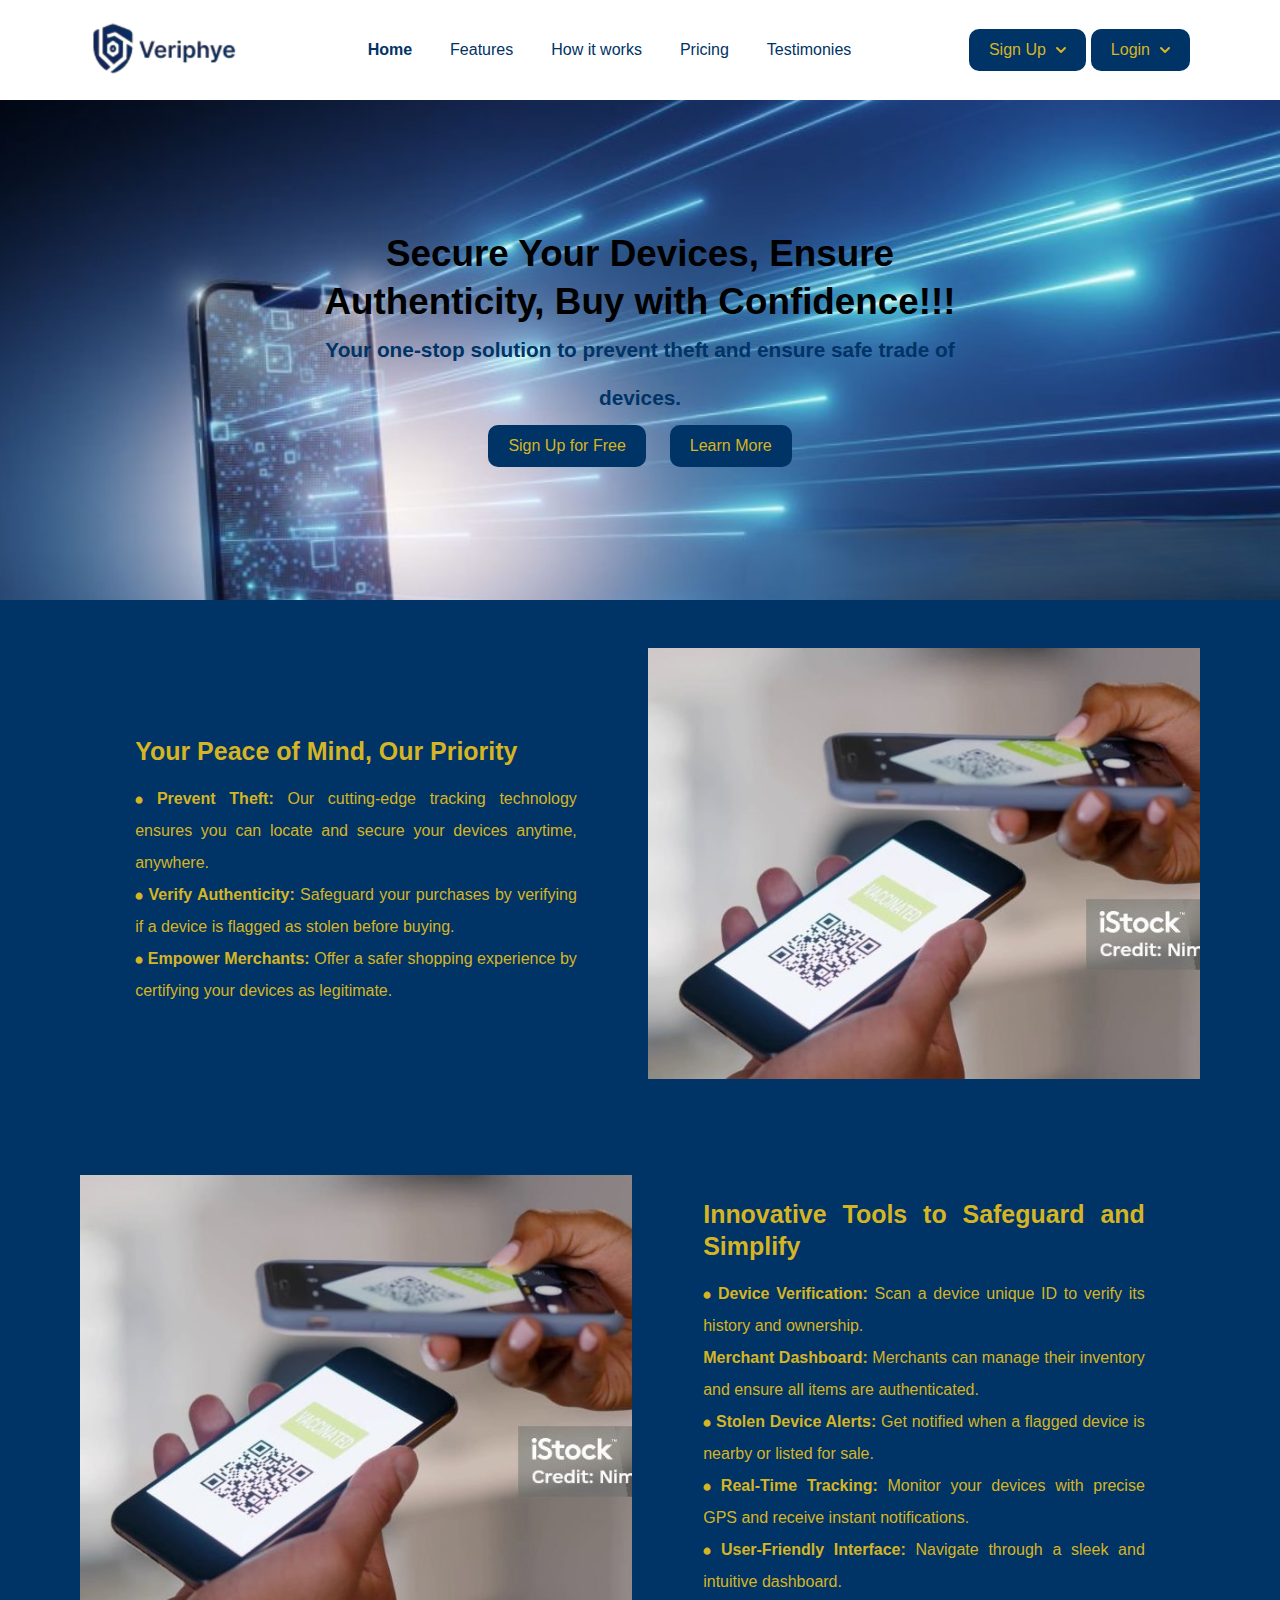
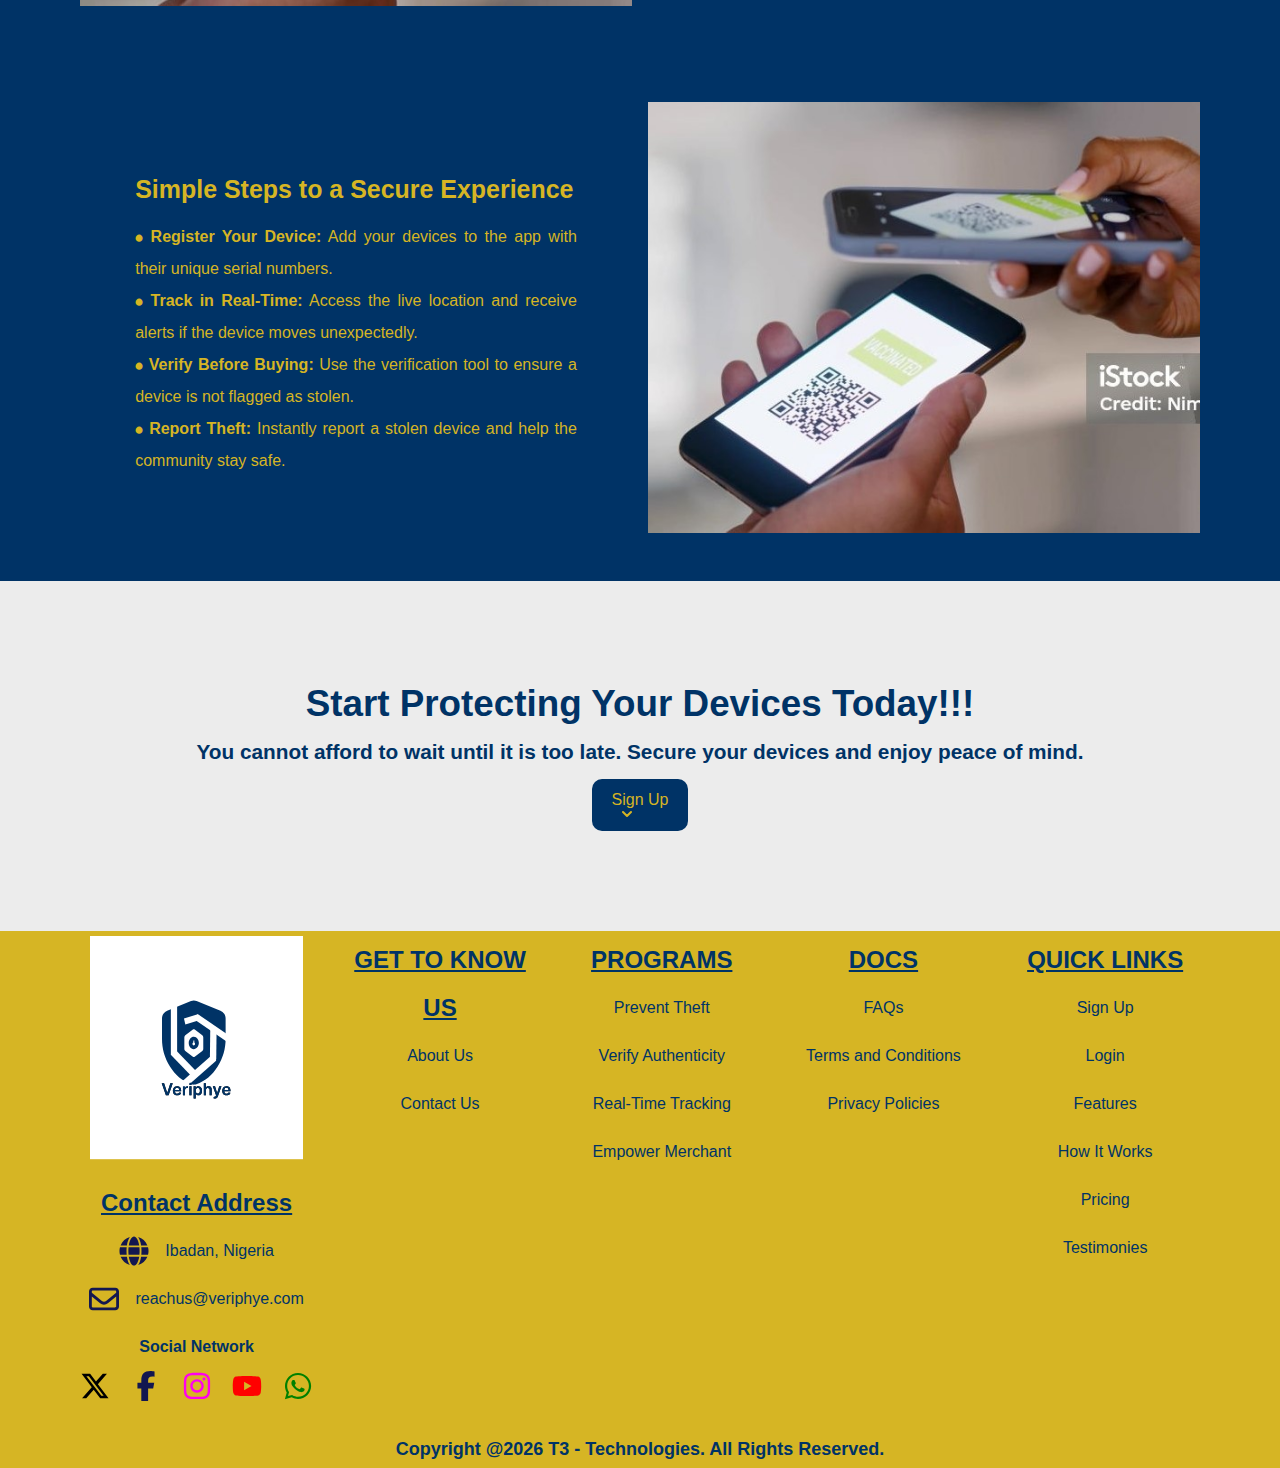
<file: index.html>
<!DOCTYPE html>
<html lang="en">
	<head>
		<meta charset="UTF-8" />
		<meta name="viewport" content="width=device-width, initial-scale=1.0" />

		<link rel="shortcut icon" href="favicon.ico" type="image/x-icon" />
		<link rel="stylesheet" href="./styles/default.css" />
		<link rel="stylesheet" href="./styles/navbar.css" />
		<link rel="stylesheet" href="style.css" />
		<link rel="stylesheet" href="./styles/footer.css" />
		<!-- Google Tag Manager -->
		<script>
			(function (w, d, s, l, i) {
				w[l] = w[l] || [];
				w[l].push({'gtm.start': new Date().getTime(), event: 'gtm.js'});
				var f = d.getElementsByTagName(s)[0],
					j = d.createElement(s),
					dl = l != 'dataLayer' ? '&l=' + l : '';
				j.async = true;
				j.src = 'https://www.googletagmanager.com/gtm.js?id=' + i + dl;
				f.parentNode.insertBefore(j, f);
			})(window, document, 'script', 'dataLayer', 'GTM-P553LSDS');
		</script>
		<!-- End Google Tag Manager -->
		<title>Welcome to Veriphye.com</title>
	</head>
	<body>
		<!-- Google Tag Manager (noscript) -->
		<noscript
			><iframe
				src="https://www.googletagmanager.com/ns.html?id=GTM-P553LSDS"
				height="0"
				width="0"
				style="display: none; visibility: hidden"
			></iframe
		></noscript>
		<!-- End Google Tag Manager (noscript) -->

		<!-- Navbar -->
		<header>
			<i onclick="toggleNav()">
				<img src="./images/menu.svg" width="20" height="24" />
			</i>
			<h1>
				<img
					src="./images/logo.png"
					alt="navbar logo"
					srcset=""
					role="img"
				/>
			</h1>
			<nav id="nav">
				<div class="sidebar-top">
					<h1 class="sidebar-top-img">
						<img
							src="./images/logo.png"
							alt="navbar logo"
							width="100"
							srcset=""
							role="img"
						/>
					</h1>
					<i class="sidebar-top-close" onclick="toggleNav()">
						<img src="./images/close.svg" width="20" height="20" />
					</i>
				</div>
				<ul>
					<a href="index.html" onclick="toggleNav()">
						<li class="active-nav">Home</li>
					</a>
					<a href="#features" onclick="toggleNav()">
						<li>Features</li>
					</a>
					<a href="#how-it-works" onclick="toggleNav()">
						<li>How it works</li>
					</a>
					<a href="pages/pricing.html" onclick="toggleNav()">
						<li>Pricing</li>
					</a>

					<a href="#testimonies" onclick="toggleNav()">
						<li>Testimonies</li>
					</a>
				</ul>
			</nav>
			<div class="button-top-nav">
				<li>
					<button
						class="signup"
						id="dropdownNavbarLink"
						data-dropdown-toggle="dropdownNavbar"
						onmouseover="openSignupdropdown()"
					>
						Sign Up

						<svg
							class="button-svg"
							aria-hidden="true"
							xmlns="http://www.w3.org/2000/svg"
							fill="none"
							viewBox="0 0 10 6"
						>
							<path
								stroke="currentColor"
								stroke-linecap="round"
								stroke-linejoin="round"
								stroke-width="2"
								d="m1 1 4 4 4-4"
							/>
						</svg>
					</button>
					<div id="signup" onmouseleave="openSignupdropdown()">
						<ul aria-labelledby="dropdownLargeButton">
							<a href="https://merchant.veriphye.com/signup"
								><li>As Merchant</li>
							</a>
							<a href="https://user.veriphye.com/signup"
								><li>As User</li>
							</a>
						</ul>
					</div>
				</li>
				<li>
					<button
						class="login"
						id="dropdownNavbarLink"
						data-dropdown-toggle="dropdownNavbar"
						onmouseover="openLogindropdown()"
					>
						Login

						<svg
							class="button-svg"
							aria-hidden="true"
							xmlns="http://www.w3.org/2000/svg"
							fill="none"
							viewBox="0 0 10 6"
						>
							<path
								stroke="currentColor"
								stroke-linecap="round"
								stroke-linejoin="round"
								stroke-width="2"
								d="m1 1 4 4 4-4"
							/>
						</svg>
					</button>
					<div id="login" onmouseleave="openLogindropdown()">
						<ul aria-labelledby="dropdownLargeButton">
							<a href="https://merchant.veriphye.com"
								><li>As Merchant</li>
							</a>
							<a href="https://user.veriphye.com"
								><li>As User</li>
							</a>
						</ul>
					</div>
				</li>
			</div>
		</header>

		<!-- body -->
		<main class="index">
			<section class="heading-section">
				<div class="bg-image">
					<div class="header-content">
						<h1 class="headerText">
							Secure Your Devices, Ensure Authenticity, Buy with
							Confidence!!!
						</h1>
						<h4>
							Your one-stop solution to prevent theft and ensure
							safe trade of devices.
						</h4>
						<div class="button-cont">
							<a href="https://auth.veriphye.com/signup">
								<button>Sign Up for Free</button>
							</a>
							<a href="pages/faq.html">
								<button>Learn More</button>
							</a>
						</div>
					</div>
				</div>
			</section>
			<div class="body-cont">
				<section class="grid-section">
					<div class="section-content-cont">
						<div class="section-content">
							<h1>Your Peace of Mind, Our Priority</h1>
							<ul>
								<li>
									⦁ <span>Prevent Theft:</span> Our
									cutting-edge tracking technology ensures you
									can locate and secure your devices anytime,
									anywhere.
								</li>
								<li>
									⦁
									<span>Verify Authenticity:</span> Safeguard
									your purchases by verifying if a device is
									flagged as stolen before buying.
								</li>
								<li>
									⦁ <span>Empower Merchants:</span> Offer a
									safer shopping experience by certifying your
									devices as legitimate.
								</li>
							</ul>
						</div>
					</div>
					<div class="img-cont">
						<img
							src="./images/scan.jpeg"
							alt=""
							sizes="100w,200w"
							srcset=""
						/>
					</div>
				</section>
				<section class="grid-section mobile-grid-section" id="features">
					<div class="img-cont">
						<img
							src="./images/scan.jpeg"
							alt=""
							sizes="100w,200w"
							srcset=""
						/>
					</div>
					<div class="section-content-cont">
						<div class="section-content">
							<h1>Innovative Tools to Safeguard and Simplify</h1>
							<ul>
								<li>
									⦁ <span>Device Verification:</span> Scan a
									device unique ID to verify its history and
									ownership.
								</li>
								<li>
									<span>Merchant Dashboard:</span> Merchants
									can manage their inventory and ensure all
									items are authenticated.
								</li>
								<li>
									⦁ <span>Stolen Device Alerts:</span> Get
									notified when a flagged device is nearby or
									listed for sale.
								</li>
								<li>
									⦁ <span>Real-Time Tracking:</span> Monitor
									your devices with precise GPS and receive
									instant notifications.
								</li>
								<li>
									⦁
									<span>User-Friendly Interface:</span>
									Navigate through a sleek and intuitive
									dashboard.
								</li>
							</ul>
						</div>
					</div>
				</section>
				<section class="grid-section" id="how-it-works">
					<div class="section-content-cont">
						<div class="section-content">
							<h1>Simple Steps to a Secure Experience</h1>
							<ul>
								<li>
									⦁ <span>Register Your Device:</span> Add
									your devices to the app with their unique
									serial numbers.
								</li>
								<li>
									⦁ <span>Track in Real-Time:</span> Access
									the live location and receive alerts if the
									device moves unexpectedly.
								</li>
								<li>
									⦁ <span>Verify Before Buying:</span> Use the
									verification tool to ensure a device is not
									flagged as stolen.
								</li>
								<li>
									⦁ <span>Report Theft:</span> Instantly
									report a stolen device and help the
									community stay safe.
								</li>
							</ul>
						</div>
					</div>
					<div class="img-cont">
						<img
							src="./images/scan.jpeg"
							alt=""
							sizes="100w,200w"
							srcset=""
						/>
					</div>
				</section>
			</div>
		</main>

		<!-- footer -->
		<footer>
			<div id="testimonies"></div>
			<div class="cta-action">
				<div class="cta-content">
					<h1>Start Protecting Your Devices Today!!!</h1>
					<h4>
						You cannot afford to wait until it is too late. Secure
						your devices and enjoy peace of mind.
					</h4>
					<div class="button-dropdown">
						<button
							id="dropdownNavbarLink"
							data-dropdown-toggle="dropdownNavbar"
							onmouseover="openSignupFooterdropdown()"
						>
							Sign Up

							<svg
								class="button-svg"
								aria-hidden="true"
								xmlns="http://www.w3.org/2000/svg"
								fill="none"
								viewBox="0 0 10 6"
							>
								<path
									stroke="currentColor"
									stroke-linecap="round"
									stroke-linejoin="round"
									stroke-width="2"
									d="m1 1 4 4 4-4"
								/>
							</svg>
						</button>
						<div
							id="signupFooter"
							onmouseleave="openSignupFooterdropdown()"
						>
							<ul aria-labelledby="dropdownLargeButton">
								<a href="https://merchant.veriphye.com/signup"
									><li>As Merchant</li>
								</a>
								<a href="https://user.veriphye.com/signup"
									><li>As User</li>
								</a>
							</ul>
						</div>
					</div>
				</div>
			</div>

			<div class="footer-nav-list">
				<div class="footer-nav-list-cont">
					<div class="footer-grid">
						<div class="location">
							<div>
								<img
									src="./images/footerLogo.svg"
									alt="footer"
									sizes="100w, 200w"
									role="img"
								/>
							</div>
							<div>
								<p class="contact-p">Contact Address</p>

								<div class="social-flex">
									<img
										src="./images/globe.svg"
										alt=""
										width="30"
										height="30"
									/>
									<p>Ibadan, Nigeria</p>
								</div>
								<div class="social-flex">
									<img
										src="./images/mail.svg"
										alt=""
										width="30"
										height="30"
									/>
									<p>
										<a
											rel="noopener noreferrer"
											target="_blank"
											href="mailto:reachus@veriphye.com"
										>
											reachus&#64;veriphye.com
										</a>
									</p>
								</div>
							</div>
							<p class="social-p">Social Network</p>
							<div class="social-grid">
								<a
									rel="noopener noreferrer"
									target="blank"
									href="https://x.com/veriphye"
								>
									<img
										src="./images/twitter.svg"
										alt=""
										width="30"
										height="30"
									/>
								</a>
								<a
									rel="noopener noreferrer"
									target="blank"
									href="https://facebook.com/veriphye"
								>
									<img
										src="./images/facebook.svg"
										alt=""
										width="30"
										height="30"
									/>
								</a>
								<a
									rel="noopener noreferrer"
									target="blank"
									href="https://instagram.com/veriphye"
								>
									<img
										src="./images/instagram.svg"
										alt=""
										width="30"
										height="30"
									/>
								</a>

								<a
									rel="noopener noreferrer"
									target="blank"
									href="https://youtube.com/veriphye"
								>
									<img
										src="./images/youtube.svg"
										alt=""
										width="30"
										height="30"
									/>
								</a>

								<a
									rel="noopener noreferrer"
									target="blank"
									href="https://wa.me/+2349063601878"
								>
									<img
										src="./images/whatsapp.svg"
										alt=""
										width="30"
										height="30"
									/>
								</a>
							</div>
						</div>
						<div class="footer-sub-grid">
							<div>
								<ul>
									<li>GET TO KNOW US</li>
									<li>
										<a href="http://">About Us</a>
									</li>
									<li>
										<a href="http://">Contact Us</a>
									</li>
								</ul>
							</div>
							<div>
								<ul>
									<li>PROGRAMS</li>
									<li>Prevent Theft</li>
									<li>Verify Authenticity</li>
									<li>Real-Time Tracking</li>
									<li>Empower Merchant</li>
								</ul>
							</div>
							<div>
								<ul>
									<li>DOCS</li>
									<li>
										<a href="pages/faq.html">FAQs</a>
									</li>
									<li>
										<a
											href="pages/terms-and-conditions.html"
											>Terms and Conditions</a
										>
									</li>
									<li>
										<a href="pages/privacy-policy.html"
											>Privacy Policies</a
										>
									</li>
								</ul>
							</div>
							<div>
								<ul>
									<li>QUICK LINKS</li>
									<li>
										<a
											href="https://auth.veriphye.com/signup"
											>Sign Up</a
										>
									</li>
									<li>
										<a
											href="https://auth.veriphye.com/login"
											>Login</a
										>
									</li>
									<li>
										<a href="#features">Features</a>
									</li>
									<li>
										<a href="#how-it-works">How It Works</a>
									</li>
									<li>
										<a href="http://">Pricing</a>
									</li>
									<li>
										<a href="http://">Testimonies</a>
									</li>
								</ul>
							</div>
						</div>
					</div>
				</div>
				<div class="copyright">
					Copyright &#64;<span id="addDate"></span> T3 - Technologies.
					All Rights Reserved.
				</div>
			</div>
		</footer>
	</body>

	<script src="./scripts/navbar.js"></script>
</html>
</file>
<file: styles/default.css>
:root {
	--primary-color: #003366;
	--text-color-100: hsl(49, 71%, 49%);
	--text-color-200: #ececec;
	--font-size-adjust: 100%;
}
* {
	margin: 0;
	padding: 0;
	text-decoration: none;
	list-style: none;
	font-size: 16px;
	box-sizing: border-box;
	font-family: 'Trebuchet MS', 'Lucida Sans Unicode', 'Lucida Grande',
		'Lucida Sans', Arial, sans-serif;
	font-size-adjust: var(--font-size-adjust);
	transition: all 200ms linear;
	font-synthesis: none;
	text-rendering: optimizeLegibility;
	scroll-snap-type: mandatory;
	scroll-behavior: smooth;
	scroll-snap-align: start;
	-webkit-font-smoothing: antialiased;
	-moz-osx-font-smoothing: grayscale;
	-webkit-text-size-adjust: var(--font-size-adjust);
}
body {
	background-color: var(--primary-color);
}
main.main {
	background-color: white;
}
.body-cont {
	text-align: justify;
	padding: 10px;

	@media screen and (min-width: 768px) {
		padding: 0 3rem;
	}
	@media screen and (min-width: 1024px) {
		padding: 0 5rem;
	}
}

a {
	color: var(--primary-color);
}
button {
	padding: 12px 20px;
	border-radius: 10px;
	border: none;
	background-color: var(--primary-color);
	color: var(--text-color-100);
	cursor: pointer;
}
</file>
<file: styles/navbar.css>
header {
	width: 100%;
	height: 100px;
	background-color: white;
	display: flex;
	align-items: center;
	justify-content: space-between;
	position: sticky;
	top: 0px;
	z-index: 10;

	@media screen and (min-width: 1024px) {
		position: unset;
		padding: 0 5rem;
	}

	i {
		padding: 0 10px;
		@media screen and (min-width: 1024px) {
			padding: 0 0;
			display: none;
		}
	}
	.active-nav {
		font-weight: 700;
	}
	nav.active {
		left: 0;
		display: block;
	}
	nav {
		position: fixed;
		width: 300px;
		background-color: var(--primary-color);
		z-index: 10px;
		bottom: 0;
		top: 0;
		left: -300px;
		transition: all 500ms linear;

		@media screen and (min-width: 1024px) {
			position: unset;
			width: fit-content;
			background-color: transparent;
		}

		.sidebar-top {
			display: flex;
			justify-content: space-between;
			height: 100px;
			padding: 0 10px;
			align-items: center;
			border-bottom: 1px solid var(--text-color-100);

			@media screen and (min-width: 1024px) {
				display: none;
			}
		}

		ul {
			display: flex;
			flex-direction: column;
			align-items: center;
			margin-top: 3rem;

			@media screen and (min-width: 1024px) {
				flex-direction: row;
				gap: 0 1.5rem;
				margin-top: 0;
			}

			a {
				color: var(--text-color-100);
				line-height: 30px;
				padding: 1.35rem 0;
				/* border: 1px solid red; */

				@media screen and (min-width: 1024px) {
					color: var(--primary-color);
					padding: 5px 7px;
				}

				li:hover {
					text-shadow: 1px 1px 0px #131750;
				}
			}
		}
	}

	div.button-top-nav {
		display: flex;
		gap: 5px;
		align-items: center;
		padding: 0 10px;

		button.signup {
			display: none;
			@media screen and (min-width: 768px) {
				display: flex;
				align-items: center;
				justify-content: space-between;
			}
		}
		button.login {
			display: flex;
			align-items: center;
			justify-content: space-between;
		}
	}
}

.button-svg {
	width: 0.625rem;
	height: 0.625rem;
	margin-left: 0.625rem;
	display: none;
	@media screen and (min-width: 768px) {
		display: block;
	}
}
#signup,
#login,
#signupFooter {
	position: absolute;
	top: 5rem;
	z-index: 10px;
	padding: 0 0.625rem;
	display: none;
	background-color: var(--text-color-200);
	transition: all 500ms linear;
	border-radius: 10px;
	width: 150px;
	right: 10px;
	@media screen and (min-width: 768px) {
		width: fit-content;
		right: auto;
	}

	ul li {
		margin: 0.85rem 0 !important;
		padding: 0.5rem !important;
		border-radius: 5px;

		&:hover {
			background-color: #fff;
		}
	}
}

.open {
	display: block !important;
}
</file>
<file: style.css>
main {
	section.heading-section {
		box-sizing: content-box;
		.bg-image {
			background-image: url('./images/istock1.jpg');
			background-repeat: no-repeat;
			background-size: cover;
			height: 500px;
			display: flex;
			align-items: center;
			justify-content: center;

			div.header-content {
				width: 90%;
				text-align: center;

				@media screen and (min-width: 1024px) {
					width: 55%;
					line-height: 3rem;
				}

				h1 {
					font-size: 1.56rem;

					@media screen and (min-width: 1024px) {
						font-size: 2.3rem;
						font-weight: 900;
					}
				}
				h4 {
					color: var(--primary-color);
					margin: 1rem 0;
					@media screen and (min-width: 1024px) {
						font-size: 1.3rem;
						margin: unset;
					}
				}
				.button-cont {
					display: flex;
					justify-content: center;
					gap: 0 1.5rem;
					margin-top: 1rem;

					@media screen and (min-width: 1024px) {
						margin-top: unset;
					}
				}
			}
		}
	}

	section.grid-section {
		padding: 1rem 0;
		@media screen and (min-width: 768px) {
			padding: 3rem 0;
			display: grid;
			gap: 1rem;
			grid-template-columns: 1fr 1fr;
		}
	}
	section.mobile-grid-section {
		display: flex;
		flex-direction: column-reverse;
		@media screen and (min-width: 768px) {
			padding: 3rem 0;
			display: grid;
			gap: 1rem;
			grid-template-columns: 1fr 1fr;
		}
	}
	.section-content-cont {
		display: flex;
		align-items: center;
		justify-content: center;
		background-color: var(--primary-color);
		color: var(--text-color-100);

		.section-content {
			width: 95%;
			margin: 3rem 0;
			@media screen and (min-width: 1024px) {
				margin: unset;
				width: 80%;
			}
			line-height: 2rem;
			h1 {
				font-size: 1.56rem;
				margin: 1rem 0;
				text-align: center;

				@media screen and (min-width: 1024px) {
					text-align: unset;
				}
			}
			li {
				span {
					font-weight: 600;
				}
			}
		}
	}
	.img-cont {
		display: flex;
		justify-content: center;

		img {
			width: 100%;
		}
	}
}
</file>
<file: styles/footer.css>
footer {
	/* cta */

	.button-dropdown {
		position: relative;
		width: 150px !important;
		margin: auto;
		padding: 0 !important;
	}

	div.cta-action {
		width: 100%;
		height: 350px;
		background-color: var(--text-color-200);
		display: flex;
		justify-content: center;
		align-items: center;
		padding: 0 10px;

		@media screen and (min-width: 1024px) {
			padding: 0 5rem;
		}
		div.cta-content {
			text-align: center;
			color: var(--primary-color);

			@media screen and (min-width: 1024px) {
				line-height: 3rem;
			}
			h1 {
				font-size: 1.56rem;

				@media screen and (min-width: 1024px) {
					font-size: 2.3rem;
					font-weight: 900;
				}
			}
			h4 {
				margin: 1rem 0;
				@media screen and (min-width: 1024px) {
					font-size: 1.3rem;
					margin: unset;
				}
			}
		}
	}

	/* list */
	div.footer-nav-list {
		background-color: var(--text-color-100);
		color: var(--primary-color);

		div.footer-nav-list-cont {
			padding: 2rem 1rem;

			@media screen and (min-width: 1024px) {
				padding: 0 5rem;
				display: flex;
				justify-content: center;
				align-items: center;
				height: 500px;
			}
			.social-grid {
				display: grid;
				grid-template-columns: 1fr 1fr 1fr 1fr 1fr;
				align-items: center;
				margin-bottom: 1.5rem;
				@media screen and (min-width: 1024px) {
					gap: 0 1.3rem;
				}

				a {
					display: flex;

					img {
						margin: auto;
						@media screen and (min-width: 1024px) {
							margin: unset;
						}
					}
				}
			}
			.social-flex {
				display: flex;
				align-items: center;
				justify-content: center;
				gap: 0 1rem;
			}
			li:first-child,
			.contact-p {
				font-weight: 900;
				font-size: 1.5rem;
				cursor: unset;
				text-decoration: underline;
			}
			.social-p {
				font-weight: 700;
			}

			.footer-grid {
				/* padding: 1rem 0; */
				display: flex;
				flex-direction: column-reverse;
				@media screen and (min-width: 1024px) {
					/* padding: 3rem 0; */
					display: grid;
					grid-template-columns: 1fr 4fr;
					gap: 0 2rem;
				}

				.location {
					border-top: 2px solid;
					border-bottom: 2px solid;
					margin-top: 1rem;
					padding-top: 1rem;
					@media screen and (min-width: 1024px) {
						border-top: none;
						border-bottom: none;
						margin-top: 0;
						padding-top: 0;
					}
				}
				.footer-sub-grid {
					@media screen and (min-width: 1024px) {
						display: grid;
						grid-template-columns: 1fr 1fr 1fr 1fr;
						gap: 0 2rem;
					}
				}
				div {
					text-align: center;
					line-height: 3rem;

					ul {
						li {
							cursor: pointer;

							a {
								color: var(--primary-color);
							}
						}

						li:hover:not(:first-child) {
							text-shadow: 1px 1px 0px #131750;
						}
					}
				}
			}
		}
		div.copyright {
			text-align: center;
			font-size: 18px;
			font-weight: 700;
			padding: 0.5rem 0;

			span {
				font-weight: 700;
				font-size: 18px;
			}
		}
	}
}
</file>
